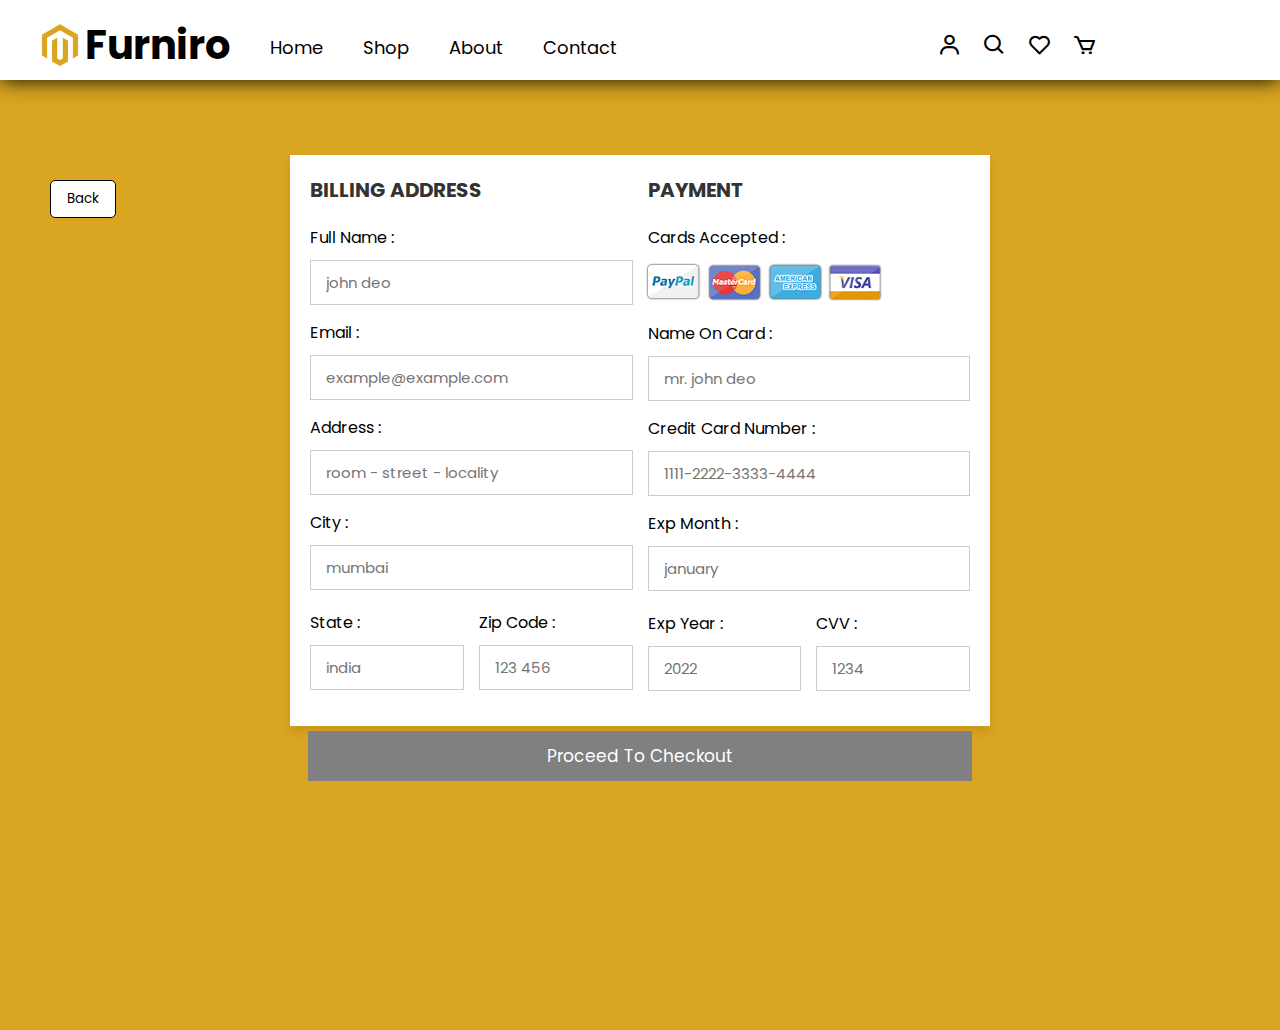
<file: checkout.html>
<!DOCTYPE html>
<html lang="en">
<head>
    <meta charset="UTF-8">
    <meta http-equiv="X-UA-Compatible" content="IE=edge">
    <meta name="viewport" content="width=device-width, initial-scale=1.0">
    <title>Checkout Page</title>
    <link rel="stylesheet" href="checkout.css">
    <link rel="stylesheet"
    href="https://cdn.jsdelivr.net/npm/boxicons@latest/css/boxicons.min.css">

</head>
<body>
    <header>
        <nav class="">
            <div class="navbar">
                <div class="nav-logo">
                    <i class='bx bxl-magento' ></i><h1>Furniro</h1>
                </div>
                <div class="nav-options">
                    <ul>
                    <li><a href="index.html">Home</a></li>
                    <li><a href="#my-5">Shop</a></li>
                    <li><a href="#about">About</a></li>
                    <li><a href="#contact">Contact</a></li>
                    </ul>
                </div>
                <div class="nav-icons">
                    <a href="login.html" class="text-dark"><i class='bx bx-user' ></i></a>
                    <a href="#my-4" class="text-dark"><i class='bx bx-search' ></i></a>
                <a href="#my-5" class="text-dark"><i class='bx bx-heart' ></i></a>
                    <a data-bs-toggle="offcanvas" href="#offcanvasExample" role="button"  aria-controls="offcanvasExample" class="text-dark"><i class="bx bx-cart"></i></a>
                </div>
            </div>
            <section class="cart">
                <div class="offcanvas offcanvas-end" tabindex="-1" id="offcanvasExample"
                  aria-labelledby="offcanvasExampleLabel">
                  <div class="offcanvas-header">
                    <h5 class="offcanvas-title" id="offcanvasExampleLabel"></h5>
                    <button type="button" class="btn-close" data-bs-dismiss="offcanvas" aria-label="Close"></button>
                  </div>
                  <div class="offcanvas-body" id="cartItems">
          
                  </div>
                  <a href="checkout.html"><button class="btn btn-warning rounded-0 w-100" > <i class="bi bi-arrow-right"></i></button></a>
                </div>
              </section>
        </nav>
    </header>
    <div>
        <a href="index.html#product"><button class="bttn">Back</button></a>
    </div>

<div class="container">


    <form action="">


        <div class="row">

            <div class="col">

                <h3 class="title">billing address</h3>

                <div class="inputBox">
                    <span>full name :</span>
                    <input type="text" placeholder="john deo">
                </div>
                <div class="inputBox">
                    <span>email :</span>
                    <input type="email" placeholder="example@example.com">
                </div>
                <div class="inputBox">
                    <span>address :</span>
                    <input type="text" placeholder="room - street - locality">
                </div>
                <div class="inputBox">
                    <span>city :</span>
                    <input type="text" placeholder="mumbai">
                </div>

                <div class="flex">
                    <div class="inputBox">
                        <span>state :</span>
                        <input type="text" placeholder="india">
                    </div>
                    <div class="inputBox">
                        <span>zip code :</span>
                        <input type="text" placeholder="123 456">
                    </div>
                </div>

            </div>

            <div class="col">

                <h3 class="title">payment</h3>

                <div class="inputBox">
                    <span>cards accepted :</span>
                    <img src="card_img.png" alt="">
                </div>
                <div class="inputBox">
                    <span>name on card :</span>
                    <input type="text" placeholder="mr. john deo">
                </div>
                <div class="inputBox">
                    <span>credit card number :</span>
                    <input type="number" placeholder="1111-2222-3333-4444">
                </div>
                <div class="inputBox">
                    <span>exp month :</span>
                    <input type="text" placeholder="january">
                </div>

                <div class="flex">
                    <div class="inputBox">
                        <span>exp year :</span>
                        <input type="number" placeholder="2022">
                    </div>
                    <div class="inputBox">
                        <span>CVV :</span>
                        <input type="text" placeholder="1234">
                    </div>
                </div>

            </div>
    
        </div>

    </form>

    <div>
        <a href="index.html"><button class="submit-btn" onclick="checkoutDone()">Proceed To Checkout</button></a>
    </div>

</div>    
    
    <script src="./checkout.js"></script>
</body>
</html>
</file>
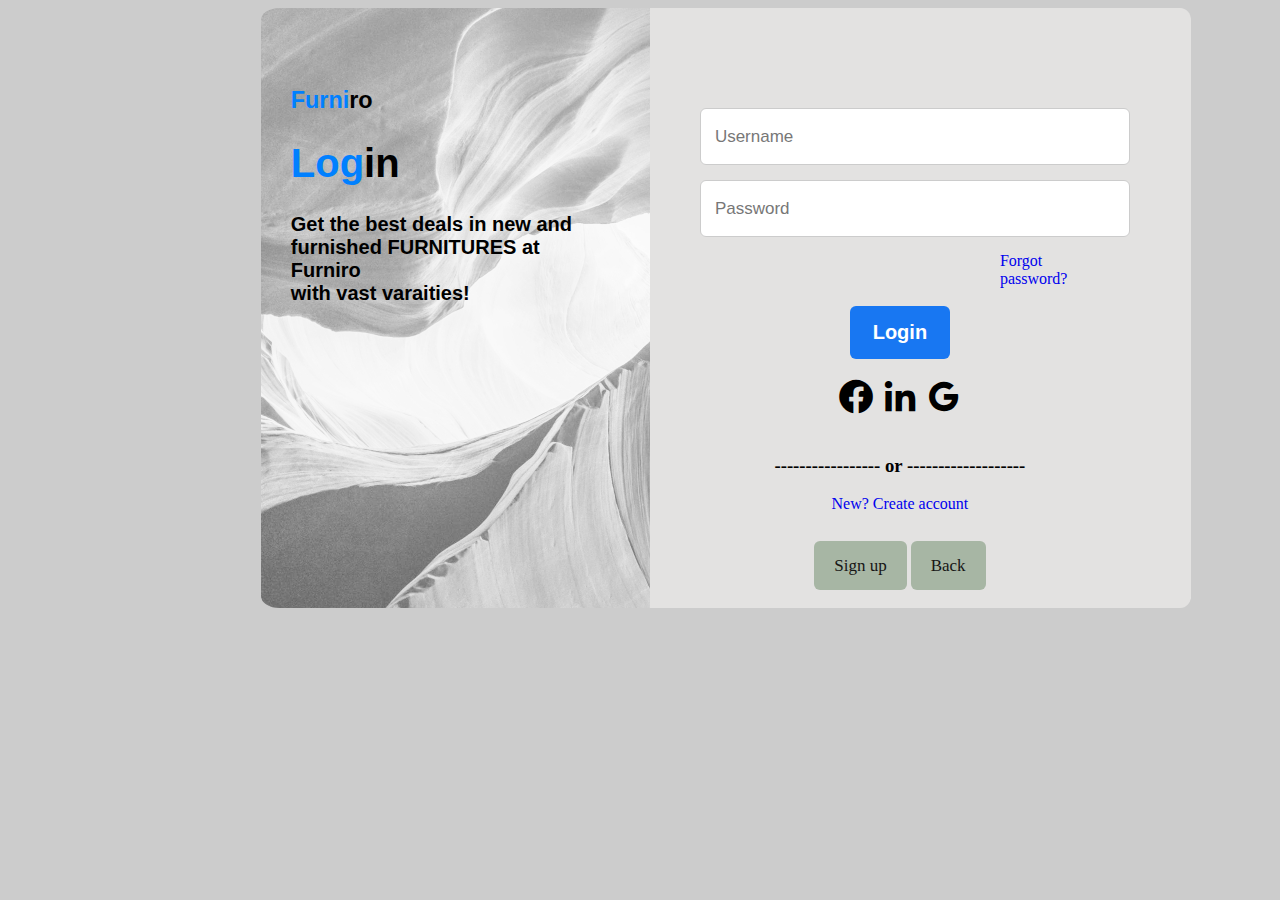
<file: login.html>
<!DOCTYPE html>
<html>
<head>
  <title>Login Page</title>
  <link rel="stylesheet" type="text/css" href="login.css">
  <link rel="stylesheet"
  href="https://unpkg.com/boxicons@latest/css/boxicons.min.css">
</head>
<body>
    
 <div class="box">
    <div class="login" >
        <div>
    <h3><span class="span">Furni</span>ro</h3>
    <h1><span class="span">Log</span>in</h1>
    <h4>Get the best deals in new and <br> furnished <span>FURNITURES</span> at <span>Furniro</span> <br> with vast varaities!</h4>
        </div>
    </div>
    <div class="login-page">
        <form action="#">
            <input type="text" placeholder="Username" required>
            <input type="password" placeholder="Password" required>
            <div class="link1">
                <a href="#"q    >Forgot password?</a>
                </div><br>
                <div class="link">
              <button type="submit" class="login">Login</button>
             </div><br>
            <div class="icons"><center>
                <i class='bx bxl-facebook-circle'></i>
                <i class='bx bxl-linkedin'></i>
                <i class='bx bxl-google'></i>
            </center>
            </div><br>
            <div><center><h3>-----------------  or  -------------------</h3> </center></div>
            <div class="">
            <center> <a href="signup.html">New? Create account</a></center> 
            </div><br>
            <div class="button">
                <a href="signup.html">Sign up</a>
                    <a href="index.html">Back</a>
            </div>

          </form>
       
            
    
    </div>
</div>      



 
 
 <script src="signup.js"></script>
</body>
</html>
</file>
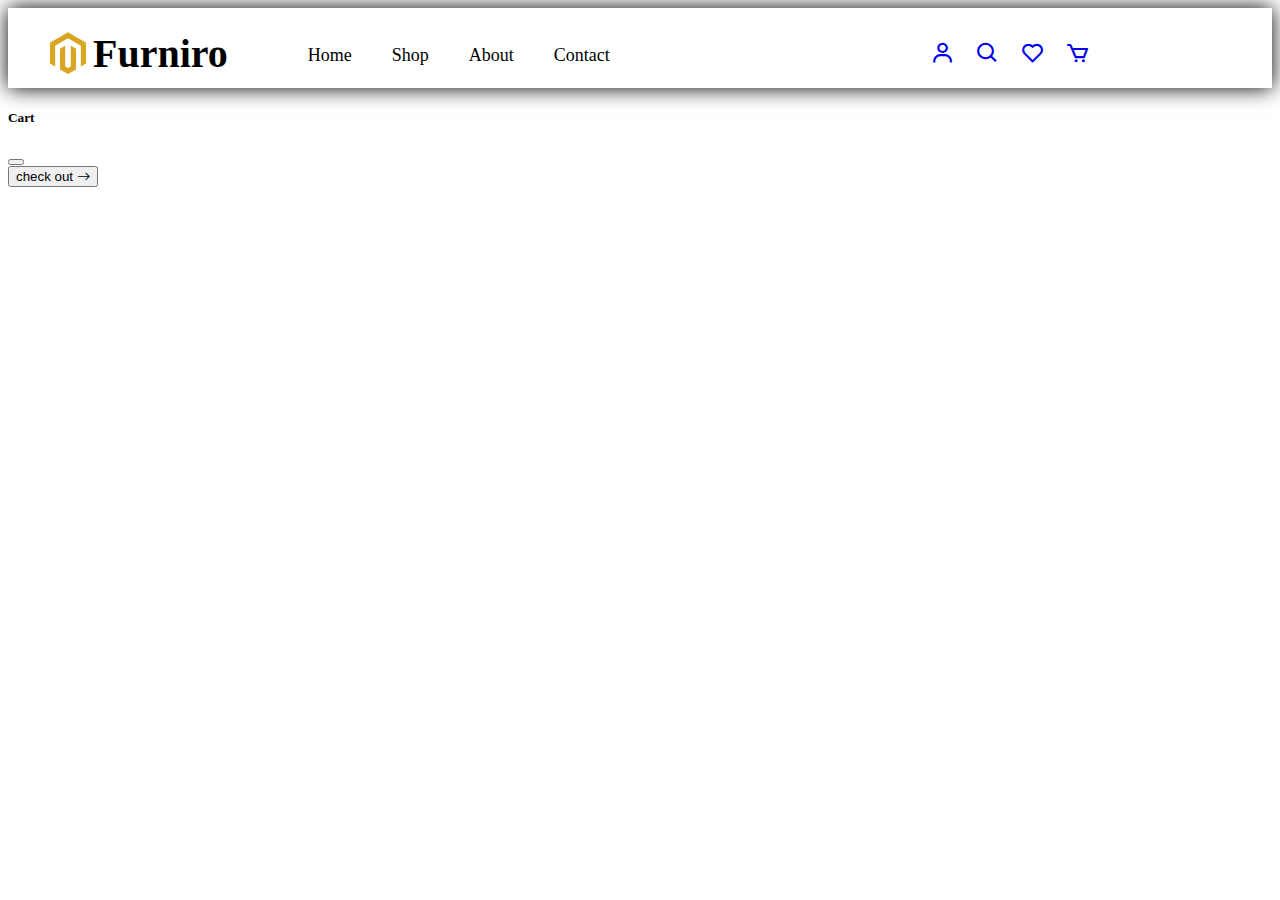
<file: productDetails.html>
<!DOCTYPE html>
<html lang="en">

<head>
    <meta charset="UTF-8">
    <meta name="viewport" content="width=device-width, initial-scale=1.0">
    <title id="pageTitle">
    </title>
    <link href="https://cdn.jsdelivr.net/npm/bootstrap@5.3.0/dist/css/bootstrap.min.css" rel="stylesheet"
    integrity="sha384-9ndCyUaIbzAi2FUVXJi0CjmCapSmO7SnpJef0486qhLnuZ2cdeRhO02iuK6FUUVM" crossorigin="anonymous">
  <link rel="stylesheet" href="https://cdn.jsdelivr.net/npm/bootstrap-icons@1.10.5/font/bootstrap-icons.css">
  <link rel="stylesheet"
  href="https://cdn.jsdelivr.net/npm/boxicons@latest/css/boxicons.min.css">
  <link rel="stylesheet" href="product.css">
</head>

<body>
  <header>
    <nav class="">
        <div class="navbar">
            <div class="nav-logo">
                <i class='bx bxl-magento' ></i><h1>Furniro</h1>
            </div>
            <div class="nav-options">
                <ul>
                    <li><a href="index.html">Home</a></li>
                    <li><a href="#my-5">Shop</a></li>
                    <li><a href="#about">About</a></li>
                    <li><a href="#contact">Contact</a></li>
                </ul>
            </div>
            <div class="nav-icons">
                <a href="login.html" class="text-dark"><i class='bx bx-user' ></i></a>
                <a href="#my-4" class="text-dark"><i class='bx bx-search' ></i></a>
            <a href="#my-5" class="text-dark"><i class='bx bx-heart' ></i></a>
                <a data-bs-toggle="offcanvas" href="#offcanvasExample" role="button"  aria-controls="offcanvasExample" class="text-dark"><i class="bx bx-cart"></i></a>
            </div>
        </div>
        <section class="cart">
            <div class="offcanvas offcanvas-end" tabindex="-1" id="offcanvasExample"
              aria-labelledby="offcanvasExampleLabel">
              <div class="offcanvas-header">
                <h5 class="offcanvas-title" id="offcanvasExampleLabel">Cart</h5>
                <button type="button" class="btn-close" data-bs-dismiss="offcanvas" aria-label="Close"></button>
              </div>
              <div class="offcanvas-body" id="cartItems">
      
              </div>
              <a href="checkout.html"><button class="btn btn-warning rounded-0 w-100" >check out <i class="bi bi-arrow-right"></i></button></a>
            </div>
          </section>
    </nav>
</header>
    <main>
      <div class="flex">
       
        <section class="details my-5">
          <div class="container flex" id="productDetails">
            
          </div>
        </section>
         
        <section class="">

          </section>

      </div>
        
      </main>

    <script src="./productDetails.js"></script>
  <script src="https://cdn.jsdelivr.net/npm/bootstrap@5.3.0/dist/js/bootstrap.bundle.min.js"
    integrity="sha384-geWF76RCwLtnZ8qwWowPQNguL3RmwHVBC9FhGdlKrxdiJJigb/j/68SIy3Te4Bkz"
    crossorigin="anonymous"></script>
</body>

</html>
</file>
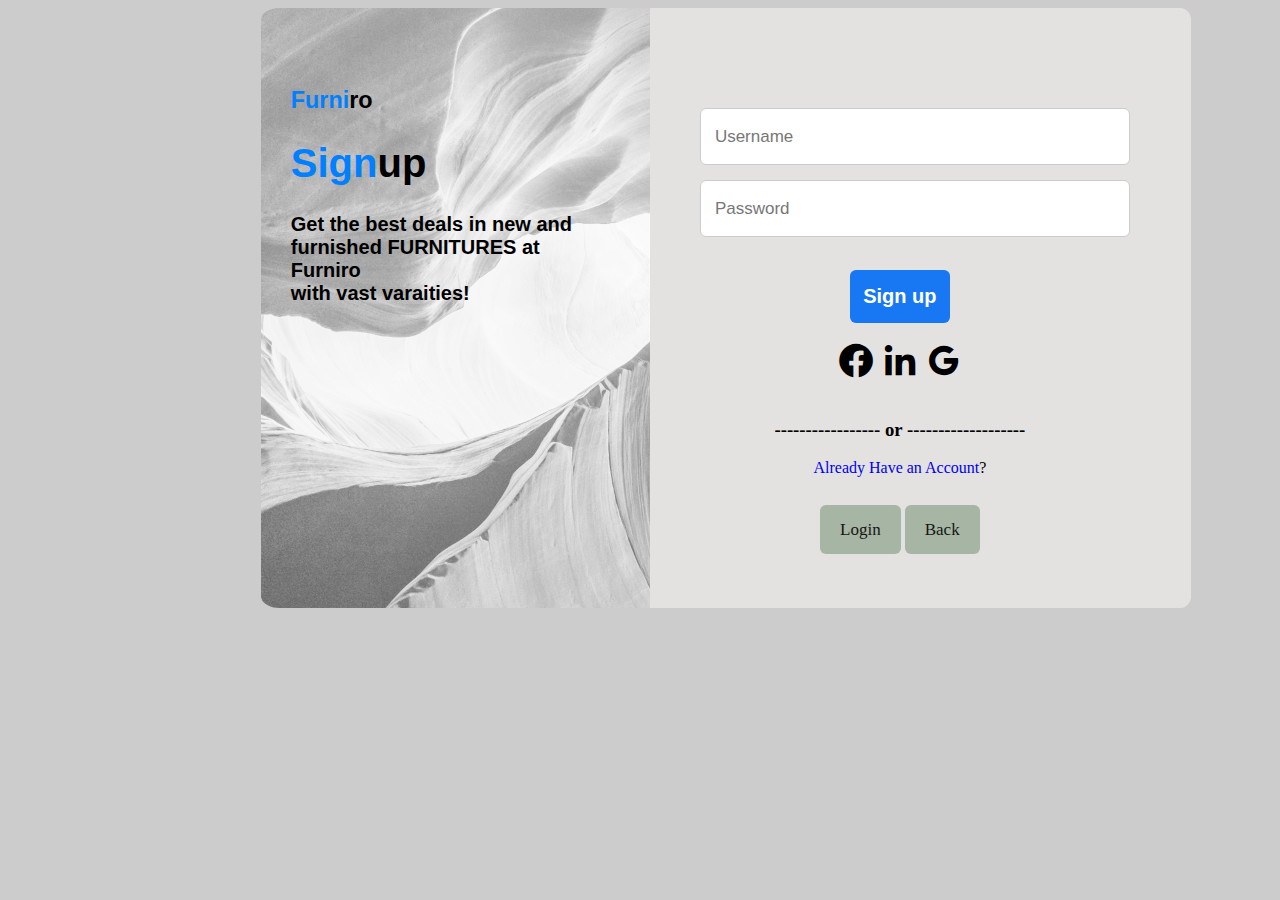
<file: signup.html>
<!DOCTYPE html>
<html>
<head>
  <title>Sign up</title>
  <link rel="stylesheet" type="text/css" href="login.css">
  <link rel="stylesheet"
  href="https://unpkg.com/boxicons@latest/css/boxicons.min.css">
</head>
<body>
    
 <div class="box">
    <div class="login" >
        <div>
    <h3><span class="span">Furni</span>ro</h3>
    <h1><span class="span">Sign</span>up</h1>
    <h4>Get the best deals in new and <br> furnished <span>FURNITURES</span> at <span>Furniro</span> <br> with vast varaities!</h4>
        </div>
    </div>
    <div class="login-page">
        <form action="#">
            <input type="text" placeholder="Username" required>
            <input type="password" placeholder="Password" required>
            <div class="link1">
                
                </div><br>
                <div class="link">
              <button type="submit" class="login">Sign up</button>
             </div><br>
            <div class="icons"><center>
                <i class='bx bxl-facebook-circle'></i>
                <i class='bx bxl-linkedin'></i>
                <i class='bx bxl-google'></i>
            </center>
            </div><br>
            <div><center><h3>-----------------  or  -------------------</h3> </center></div>
            <div class="">
            <center><a href="login.html">Already Have an Account</a>?</center> 
            </div><br>
            <div class="button">
                <a href="login.html">Login</a>
                <a href="index.html">Back</a>

            </div>
          </form>
       
            
    
    </div>
</div>      



 
 
 <script src="signup.js"></script>
</body>
</html>
</file>
<file: checkout.css>
@import url('https://fonts.googleapis.com/css2?family=Poppins:wght@100;300;400;500;600&display=swap');

*{
  font-family: 'Poppins', sans-serif;
  margin:0; padding:0;
  box-sizing: border-box;
  outline: none; border:none;
  text-transform: capitalize;
  transition: all .2s linear;
}
header{
  width: 100%;
}
.navbar{
  display: flex;
  align-items: center;
  background: white;
  height: 80px;
  width: 100%;
  margin-top: 0;
  box-shadow: 0px 0px 20px black;
}
.nav-logo{
  display: flex;
  align-items: center;
  font-size: 20px;
  margin-left: 35px;
  padding-top: 10px;
}
.nav-logo i{
  font-size: 50px;
  color: goldenrod;
}
.nav-options ul{
  display: flex;
  list-style: none;
  padding-top: 15px;
  font-size: 18px;
}
.nav-options ul li{
  margin-left: 40px;
}
.nav-options ul li a{
  text-decoration: none;
  color: black;
}
.nav-options ul li a:hover{
  color: goldenrod;
  text-decoration: 0.2px underline goldenrod;
}
.nav-icons{
  margin-right: 20px;
  margin-left: 300px;
  padding-top: 15px;
  font-size: 25px;
  display: flex;

}
.nav-icons i{
  padding-left: 20px;
}
.nav-icons  a{
  color: black;
}
.nav-icons i:hover{
  color: goldenrod;
  transform: scale(1.2);
}
body{
  background-color: goldenrod;
}

.bttn{
    background-color: #fff;
    color : #000;
    border: 1px solid #000;
    border-radius: 5px;
    padding: 8px 16px;
    margin-top: 50px;
    margin-left: 50px;
    position: fixed;
}
.bttn:hover{
    color: #fff;
    background-color: #000;
    cursor: pointer;
}

.container{
  justify-content: center;
  align-items: center;
  padding:25px;
  min-height: 100vh;
}

.container form{
  width: max-content;
  margin: 0px auto;
  padding:20px;
  width:700px;
  background: #fff;
  box-shadow: 0 5px 10px rgba(0,0,0,.1);
}

.container form .row{
  display: flex;
  flex-wrap: wrap;
  gap:15px;
}

.container form .row .col{
  flex:1 1 250px;
}

.container form .row .col .title{
  font-size: 20px;
  color:#333;
  padding-bottom: 5px;
  text-transform: uppercase;
}

.container form .row .col .inputBox{
  margin:15px 0;
}

.container form .row .col .inputBox span{
  margin-bottom: 10px;
  display: block;
}

.container form .row .col .inputBox input{
  width: 100%;
  border:1px solid #ccc;
  padding:10px 15px;
  font-size: 15px;
  text-transform: none;
}

.container form .row .col .inputBox input:focus{
  border:1px solid #000;
}

.container form .row .col .flex{
  display: flex;
  gap:15px;
}

.container form .row .col .flex .inputBox{
  margin-top: 5px;
}

.container form .row .col .inputBox img{
  height: 34px;
  margin-top: 5px;
  filter: drop-shadow(0 0 1px #000);
}

.submit-btn{
  width: 54%;
  margin-left: 23%;
  padding:12px;
  font-size: 17px;
  background: grey;
  color:#fff;
  margin-top: 5px;
  cursor: pointer;
}

.container form .submit-btn:hover{
  background: #bccc2e;
}
</file>
<file: login.css>
body{
    background-color: #ccc;
}
.box{
    height: 600px;
    width: 930px;
    margin-left: 20%;
    background-image: url(bgp.jpg);
    background-size: cover;
    border-radius: 2%;
    display: flex;
    margin-top: 0px;
}
.login{
    margin-left: 30px;
    padding-top: 6%;
    font-family: Verdana, Geneva, Tahoma, sans-serif;
}

.login{
    font-size: 20px;
}

.span{
    color: rgb(0, 128, 255);
}
.login-page{
    height: 600px;
    width: 550px;
    background-color: #e3e2e1;
    border-top-right-radius: 2% ;
    border-bottom-right-radius: 2% ;
    margin-left: 40px;
}
form {
    display: flex;
    flex-direction: column;
    border-radius: 8px;
    margin-left: 50px;
    margin-top: 100px;
    max-width: 400px;
    width: 100%;
  }
  .link1{
    margin-left: 270px;
    padding: 0 30px;
  }
  form input {
    height: 55px;
    width: 100%;
    border: 1px solid #ccc;
    border-radius: 6px;
    margin-bottom: 15px;
    font-size: 1rem;
    padding: 0 14px;
  }
  form input:focus {
    outline: none;
    border-color: #1877f2;
  }
  ::placeholder {
    color: #777;
    font-size: 1.063rem;
  }
  .link {
    display: flex;
    flex-direction: column;
    text-align: center;
    gap: 15px;
  }
  .link .login {
    border: none;
    outline: none;
    cursor: pointer;
    background: #1877f2;
    padding: 15px 0;
    border-radius: 6px;
    color: #fff;
    font-size: 1.25rem;
    font-weight: 600;
    transition: 0.2s ease;
    width: 100px;
    margin-left: 150px;
  }
  .link .login:hover {
    background: #0d65d9;
  }
  form a {
    text-decoration: none;
  }

  .link .forgot:hover {
    text-decoration: underline;
  }
  hr {
    border: none;
    height: 1px;
    background-color: #ccc;
    margin-bottom: 20px;
    margin-top: 20px;
  }
  .button {
    margin-top: 25px;
    text-align: center;
    margin-bottom: 20px;
  }
  .button a {
    padding: 15px 20px;
    background: #a7b6a4;
    border-radius: 6px;
    color: #161515;
    font-size: 1.063rem;
    font-weight: 60;
    transition: 0.2s ease;
  }
  .button a:hover {
    background: #161515;
    color: #a7b6a4;
  }
  @media (max-width: 900px) {
    .facebook-page {
      flex-direction: column;
      text-align: center;
    }
    .facebook-page .text {
      margin-bottom: 30px;
    }
  }
  @media (max-width: 460px) {
    .facebook-page h1 {
      font-size: 3.5rem;
    }
    .facebook-page p {
      font-size: 1.3rem;
    }
    form {
      padding: 15px;
    }
  }
 .icons i{
    font-size: 40px;
}
</file>
<file: product.css>
header{
    width: 100%;
}
.navbar{
    display: flex;
    align-items: center;
    background: white;
    height: 80px;
    width: 100%;
    margin-top: 0;
    box-shadow: 0px 0px 20px black;
}
.nav-logo{
    display: flex;
    align-items: center;
    font-size: 20px;
    margin-left: 35px;
    padding-top: 10px;
}
.nav-logo i{
    font-size: 50px;
    color: goldenrod;
}
.nav-options ul{
    display: flex;
    list-style: none;
    padding-top: 15px;
    font-size: 18px;
}
.nav-options ul li{
    margin-left: 40px;
}
.nav-options ul li a{
    text-decoration: none;
    color: black;
}
.nav-options ul li a:hover{
    color: goldenrod;
    text-decoration: 0.2px underline goldenrod;
}
.nav-icons{
    margin-right: 20px;
    margin-left: 300px;
    padding-top: 15px;
    font-size: 25px;
    display: flex;

}
.nav-icons i{
    padding-left: 20px;
}
.nav-icons i a{
    color: black;
}
.nav-icons i:hover{
    color: goldenrod;
    transform: scale(1.2);
}
</file>
